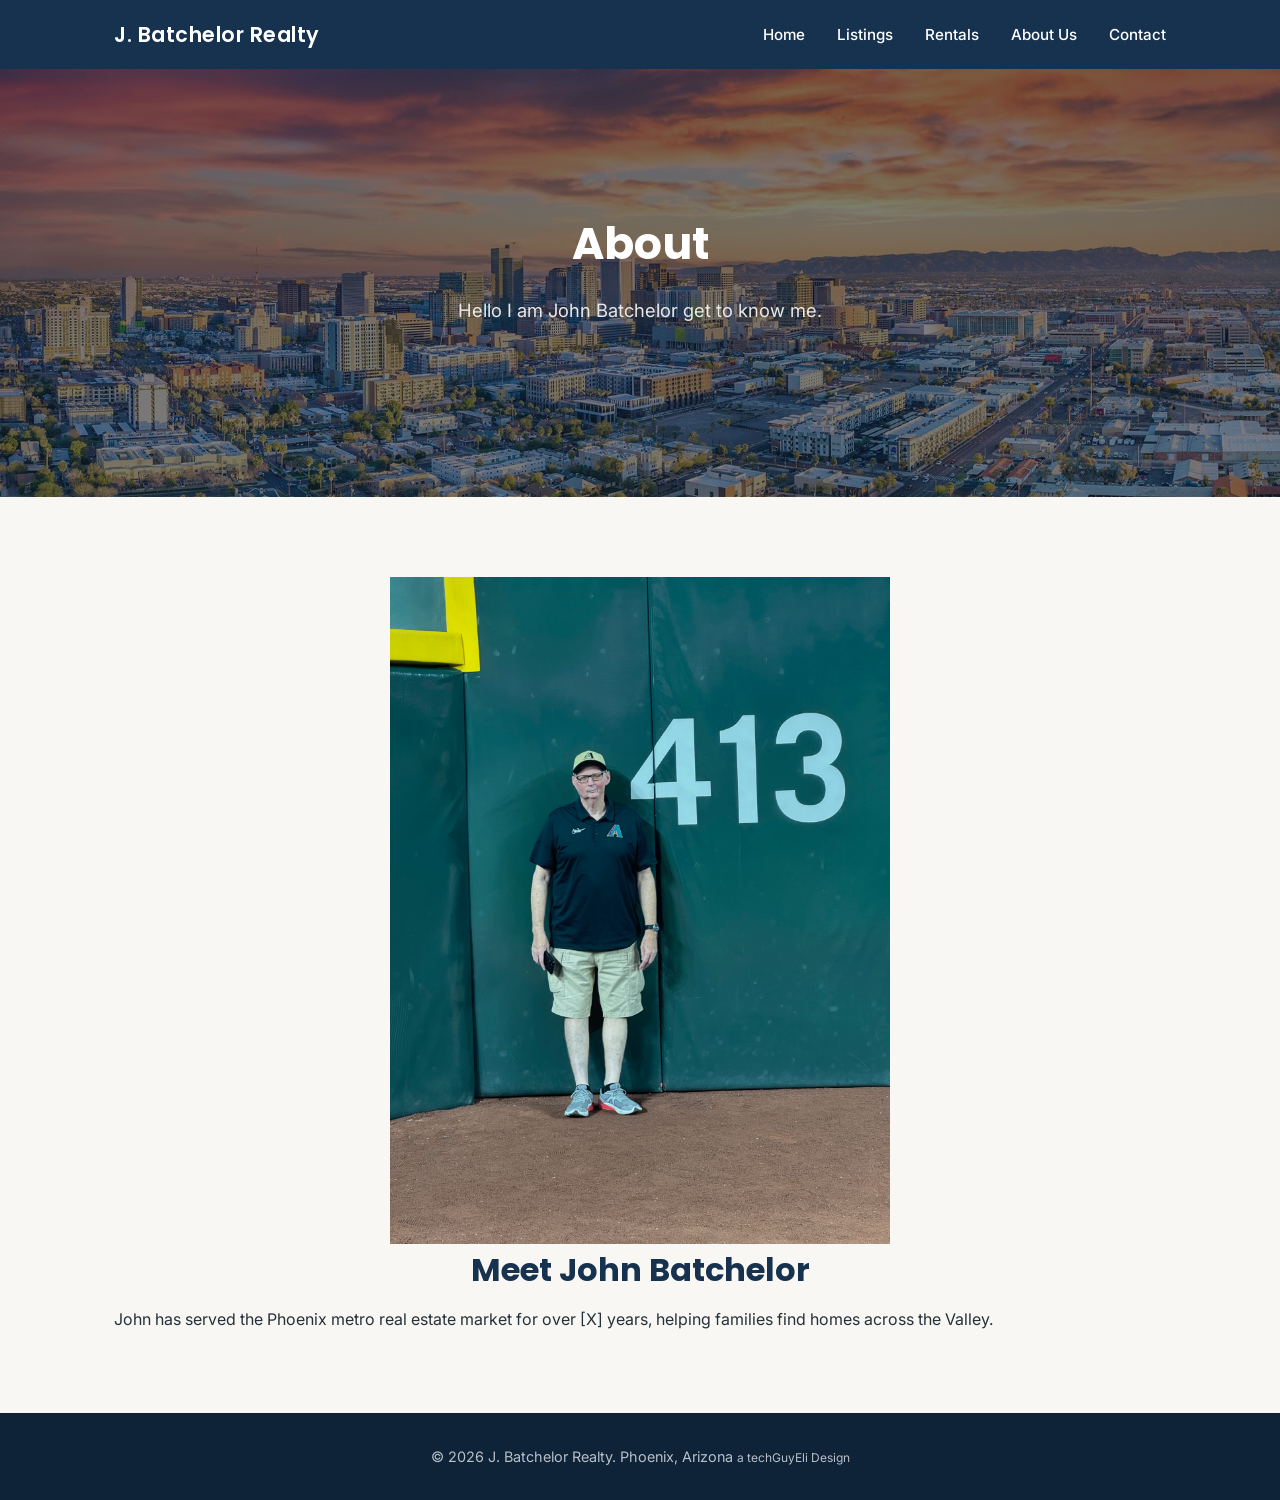
<file: about.html>
<!DOCTYPE html>
<html lang="en-US">

<head>
    <meta charset="UTF-8">
    <meta name="viewport" content="width=device-width, initial-scale=1.0">
    <title>J. Batchelor Realty | Phoenix, AZ</title>
    <link rel="stylesheet" href="style.css">
    <link
        href="https://fonts.googleapis.com/css2?family=Inter:wght@400;500;600&family=Poppins:wght@600;700&display=swap"
        rel="stylesheet">
</head>

<body>
    <nav class="navbar">
        <div class="container">
            <a href="index.html" class="logo">J. Batchelor Realty</a>
            <ul class="nav-links">
                <li><a href="index.html">Home</a></li>
                <li><a href="listings.html">Listings</a></li>
                <li><a href="rentals.html">Rentals</a></li>
                <li><a href="about.html">About Us</a></li>
                <li><a href="contact.html">Contact</a></li>
            </ul>
            <button class="nav-toggle" aria-label="Toggle menu" aria-expanded="false">
                <span></span><span></span><span></span>
            </button>
        </div>
    </nav>

    <header class="hero">
        <div class="container">
            <h1>About</h1>
            <p>Hello I am John Batchelor get to know me.</p>
        </div>
    </header>
    <section class="section">
        <div class="container">
            <img src="headshot.jpeg" alt="headshot of John Batchelor" class="about-photo">
            <h2 class="section-heading">Meet John Batchelor</h2>
            <p>John has served the Phoenix metro real estate market for over [X] years, helping families find homes
                across the Valley.</p>
        </div>
    </section>
    <footer>
        <div class="container">
            &copy; 2026 J. Batchelor Realty. Phoenix, Arizona
            <small>a techGuyEli Design</small>
        </div>
    </footer>
    <script src="script.js" defer></script>
</body>

</html>
</file>
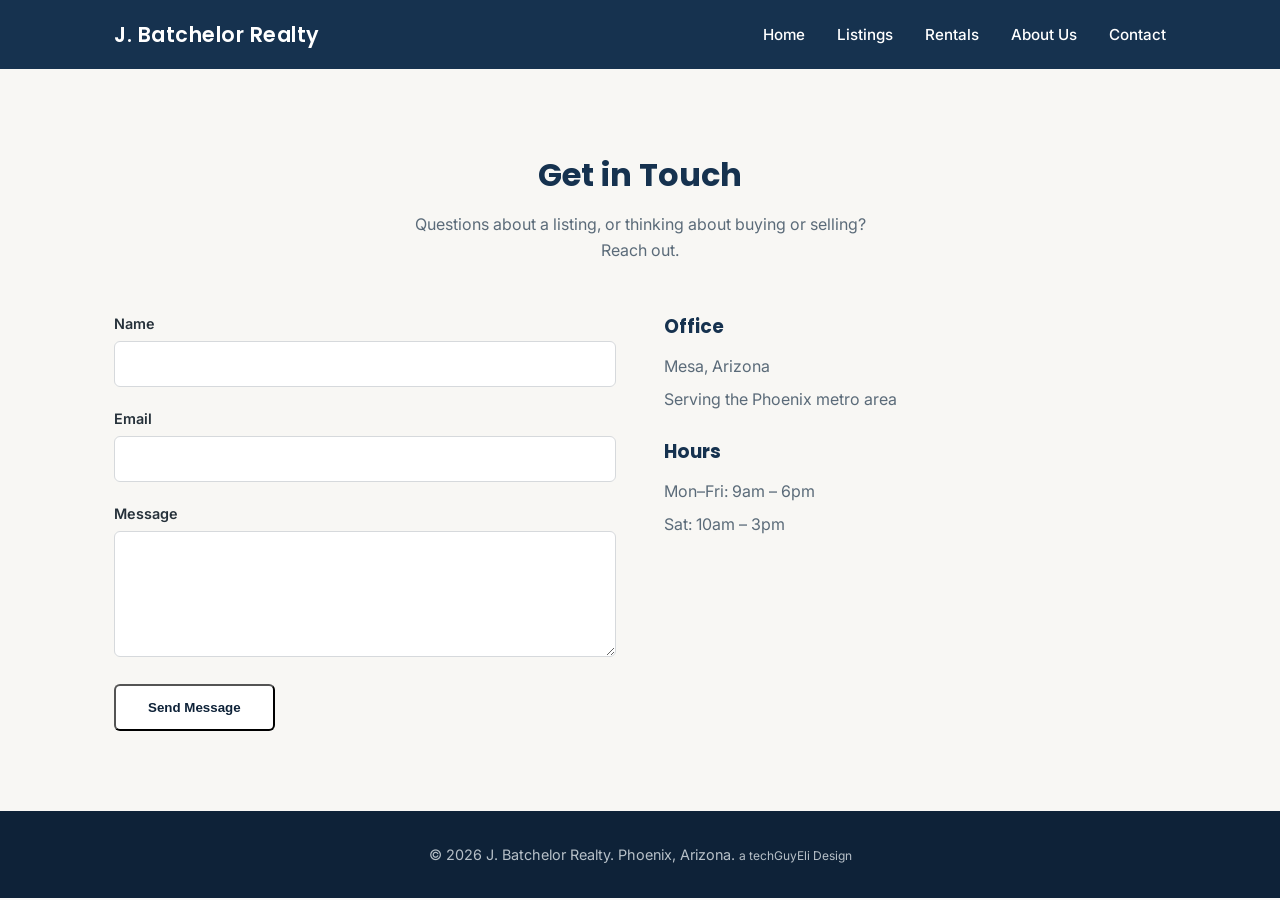
<file: contact.html>
<!DOCTYPE html>
<html lang="en-US">

<head>
    <meta charset="UTF-8">
    <meta name="viewport" content="width=device-width, initial-scale=1.0">
    <title>Contact | J. Batchelor Realty</title>
    <link rel="stylesheet" href="style.css">
    <link
        href="https://fonts.googleapis.com/css2?family=Inter:wght@400;500;600&family=Poppins:wght@600;700&display=swap"
        rel="stylesheet">
</head>

<body>

    <nav class="navbar">
        <div class="container">
            <a href="index.html" class="logo">J. Batchelor Realty</a>
            <ul class="nav-links">
                <li><a href="index.html">Home</a></li>
                <li><a href="listings.html">Listings</a></li>
                <li><a href="rentals.html">Rentals</a></li>
                <li><a href="about.html">About Us</a></li>
                <li><a href="contact.html">Contact</a></li>
            </ul>
            <button class="nav-toggle" aria-label="Toggle menu" aria-expanded="false">
                <span></span><span></span><span></span>
            </button>
        </div>
    </nav>

    <section class="section">
        <div class="container">
            <h2 class="section-heading">Get in Touch</h2>
            <p class="section-subheading">Questions about a listing, or thinking about buying or selling? Reach out.</p>

            <div class="contact-layout">
                <!-- NOTE: this form has no backend yet — submitting it
                     won't actually send anything. Wiring a form up to
                     send real email/data is a good "next lesson" once
                     you're comfortable with HTML/CSS. -->
                <form action="https://formspree.io/f/mjygkvrd" method="post"> 
                    <div class="form-group">
                        <label for="name">Name</label>
                        <input type="text" id="name" name="name" required>
                    </div>
                    <div class="form-group">
                        <label for="email">Email</label>
                        <input type="email" id="email" name="email" required>
                    </div>
                    <div class="form-group">
                        <label for="message">Message</label>
                        <textarea id="message" name="message" rows="5" required></textarea>
                    </div>
                    <button type="submit" class="btn">Send Message</button>
                </form>

                <div class="office-info">
                    <h3>Office</h3>
                    <p>Mesa, Arizona</p>
                    <p>Serving the Phoenix metro area</p>
                    <h3 style="margin-top: 24px;">Hours</h3>
                    <p>Mon–Fri: 9am – 6pm</p>
                    <p>Sat: 10am – 3pm</p>
                </div>
            </div>
        </div>
    </section>

    <footer>
        <div class="container">
            &copy; 2026 J. Batchelor Realty. Phoenix, Arizona.
            <small>a techGuyEli Design</small>
        </div>
    </footer>

    <script src="script.js" defer></script>
</body>

</html>
</file>
<file: style.css>
/* =========================================================
   1. DESIGN TOKENS
   CSS variables let us define our palette/spacing ONCE and
   reuse it everywhere. Change a value here, it updates the
   whole site. Try changing --color-accent later and watch
   what happens.
   ========================================================= */
:root {
    --color-navy: #16324F;      /* headers, nav, primary text on light bg */
    --color-navy-dark: #0E2238; /* footer background, hover states */
    --color-accent: #fff;    /* gold — buttons, links, highlights */
    --color-bg: #F8F7F4;        /* page background, warm off-white */
    --color-card: #FFFFFF;
    --color-text: #26313A;      /* body text */
    --color-text-muted: #5B6B79;

    --font-heading: 'Poppins', sans-serif;
    --font-body: 'Inter', sans-serif;

    --max-width: 1100px;
    --radius: 6px;
}

/* =========================================================
   2. RESET
   Every browser has different default spacing on things like
   <h1> and <ul>. This zeroes it out so we control it on
   purpose instead of guessing.
   ========================================================= */
* {
    margin: 0;
    padding: 0;
    box-sizing: border-box; /* padding/border no longer add to an element's width */
}

body {
    font-family: var(--font-body);
    color: var(--color-text);
    background-color: var(--color-bg);
    line-height: 1.6;
}

img {
    max-width: 100%;
    display: block;
}

a {
    color: inherit;
    text-decoration: none;
}

.container {
    max-width: var(--max-width);
    margin: 0 auto;   /* centers the content block on the page */
    padding: 0 24px;
}

/* =========================================================
   3. NAVIGATION
   Flexbox is built for exactly this: a row of items that
   need to line up and space themselves out automatically.
   ========================================================= */
.navbar {
    background-color: var(--color-navy);
    padding: 18px 0;

    /* THE KEY LINE: position: sticky keeps this element in normal
       document flow (unlike position: fixed) UNTIL the page scrolls
       past it, then it "sticks" to `top: 0`. That's what keeps
       "J. Batchelor Realty" visible no matter how far someone
       scrolls down the page. */
    position: sticky;
    top: 0;
    z-index: 1000; /* stays above cards, images, everything else */
    transition: box-shadow 0.2s ease;
}

/* Added by script.js once the page has scrolled a bit, so the
   sticky bar visually separates itself from the content under it */
.navbar.scrolled {
    box-shadow: 0 2px 12px rgba(0, 0, 0, 0.25);
}

.navbar .container {
    display: flex;
    justify-content: space-between; /* logo left, links right */
    align-items: center;
    position: relative;
}

.logo {
    font-family: var(--font-heading);
    color: #fff;
    font-size: 1.3rem;
    font-weight: 600;
    letter-spacing: 0.5px;
}

.nav-links {
    display: flex;
    list-style: none;
    gap: 32px;
}

.nav-links a {
    color: #fff;
    font-weight: 500;
    font-size: 0.95rem;
    transition: color 0.2s ease;
}

.nav-links a:hover,
.nav-links a.active {
    color: var(--color-accent);
}

/* Hamburger button — hidden on desktop, shown on mobile below.
   It's a real <button>, not a <div>, so it's keyboard-focusable
   and screen-reader friendly for free. */
.nav-toggle {
    display: none;
    background: none;
    border: none;
    cursor: pointer;
    padding: 4px;
}

.nav-toggle span {
    display: block;
    width: 24px;
    height: 2px;
    background-color: #fff;
    margin: 5px 0;
    transition: transform 0.2s ease, opacity 0.2s ease;
}

/* =========================================================
   4. HERO
   background-size: cover fills the box without distorting
   the image; background-position: center keeps the
   interesting part of the photo visible on any screen size.
   ========================================================= */
.hero {
    background-image: linear-gradient(rgba(14, 34, 56, 0.55), rgba(14, 34, 56, 0.55)), url('phoenix.jpg');
    background-size: cover;
    background-position: center;
    color: #fff;
    padding: 140px 0;
    text-align: center;
}

.hero h1 {
    font-family: var(--font-heading);
    font-size: 2.75rem;
    margin-bottom: 16px;
}

.hero p {
    font-size: 1.15rem;
    color: #E8E8E6;
    max-width: 560px;
    margin: 0 auto 32px;
}

.btn {
    display: inline-block;
    background-color: var(--color-accent);
    color: var(--color-navy-dark);
    font-weight: 600;
    padding: 14px 32px;
    border-radius: var(--radius);
    transition: transform 0.15s ease, box-shadow 0.15s ease;
}

.btn:hover {
    transform: translateY(-2px);
    box-shadow: 0 6px 16px rgba(0, 0, 0, 0.2);
}

/* =========================================================
   5. SECTIONS & CARDS
   CSS Grid handles the 2-dimensional layout (rows AND
   columns) that property cards need — Flexbox is better
   suited to single-row/single-column layouts like the nav.
   ========================================================= */
.section {
    padding: 80px 0;
}

.section-heading {
    font-family: var(--font-heading);
    font-size: 2rem;
    text-align: center;
    margin-bottom: 12px;
    color: var(--color-navy);
}

.section-subheading {
    text-align: center;
    color: var(--color-text-muted);
    max-width: 500px;
    margin: 0 auto 48px;
}

.card-grid {
    display: grid;
    grid-template-columns: repeat(3, 1fr); /* 3 equal columns */
    gap: 28px;
}

.card {
    background-color: var(--color-card);
    border-radius: var(--radius);
    overflow: hidden;
    box-shadow: 0 2px 10px rgba(22, 50, 79, 0.08);
    transition: box-shadow 0.2s ease;
}

.card:hover {
    box-shadow: 0 8px 24px rgba(22, 50, 79, 0.15);
}

.card img {
    height: 200px;
    width: 100%;
    object-fit: cover;
}

.card-body {
    padding: 20px;
}

.card-price {
    font-family: var(--font-heading);
    color: var(--color-accent);
    font-size: 1.2rem;
    font-weight: 600;
    margin-bottom: 4px;
}

.card-address {
    font-weight: 600;
    margin-bottom: 4px;
}

.card-meta {
    color: var(--color-text-muted);
    font-size: 0.9rem;
}

/* =========================================================
   6. CONTACT FORM
   ========================================================= */
.contact-layout {
    display: grid;
    grid-template-columns: 1fr 1fr;
    gap: 48px;
    align-items: start;
}

.form-group {
    margin-bottom: 20px;
}

label {
    display: block;
    font-weight: 600;
    margin-bottom: 6px;
    font-size: 0.9rem;
}

input,
textarea {
    width: 100%;
    padding: 12px 14px;
    border: 1px solid #D6D9DC;
    border-radius: var(--radius);
    font-family: var(--font-body);
    font-size: 1rem;
}

input:focus,
textarea:focus {
    outline: 2px solid var(--color-accent);
    outline-offset: 1px;
}

.office-info h3 {
    font-family: var(--font-heading);
    color: var(--color-navy);
    margin-bottom: 12px;
}

.office-info p {
    margin-bottom: 8px;
    color: var(--color-text-muted);
}

/* =========================================================
   7. FOOTER
   ========================================================= */
footer {
    background-color: var(--color-navy-dark);
    color: #B7C0C8;
    text-align: center;
    padding: 32px 0;
    font-size: 0.9rem;
}

/* =========================================================
   8. RESPONSIVE
   Below 700px (most phones), stack things into a single
   column instead of squeezing 3 across.
   ========================================================= */
@media (max-width: 700px) {
    .navbar .container {
        flex-direction: row; /* keep logo + toggle on one line */
    }

    .nav-toggle {
        display: block; /* show the hamburger only on small screens */
    }

    .nav-links {
        display: none; /* hidden until script.js toggles .open */
        flex-direction: column;
        position: absolute;
        top: 100%;
        left: 0;
        right: 0;
        background-color: var(--color-navy);
        padding: 16px 24px;
        gap: 16px;
    }

    .nav-links.open {
        display: flex;
    }

    .hero {
        padding: 90px 0;
    }

    .hero h1 {
        font-size: 2rem;
    }

    .card-grid {
        grid-template-columns: 1fr;
    }

    .contact-layout {
        grid-template-columns: 1fr;
    }
}

.about-photo {
    width: 500px;
    height: auto;

    display: block;
    margin: 0 auto;
}
</file>
